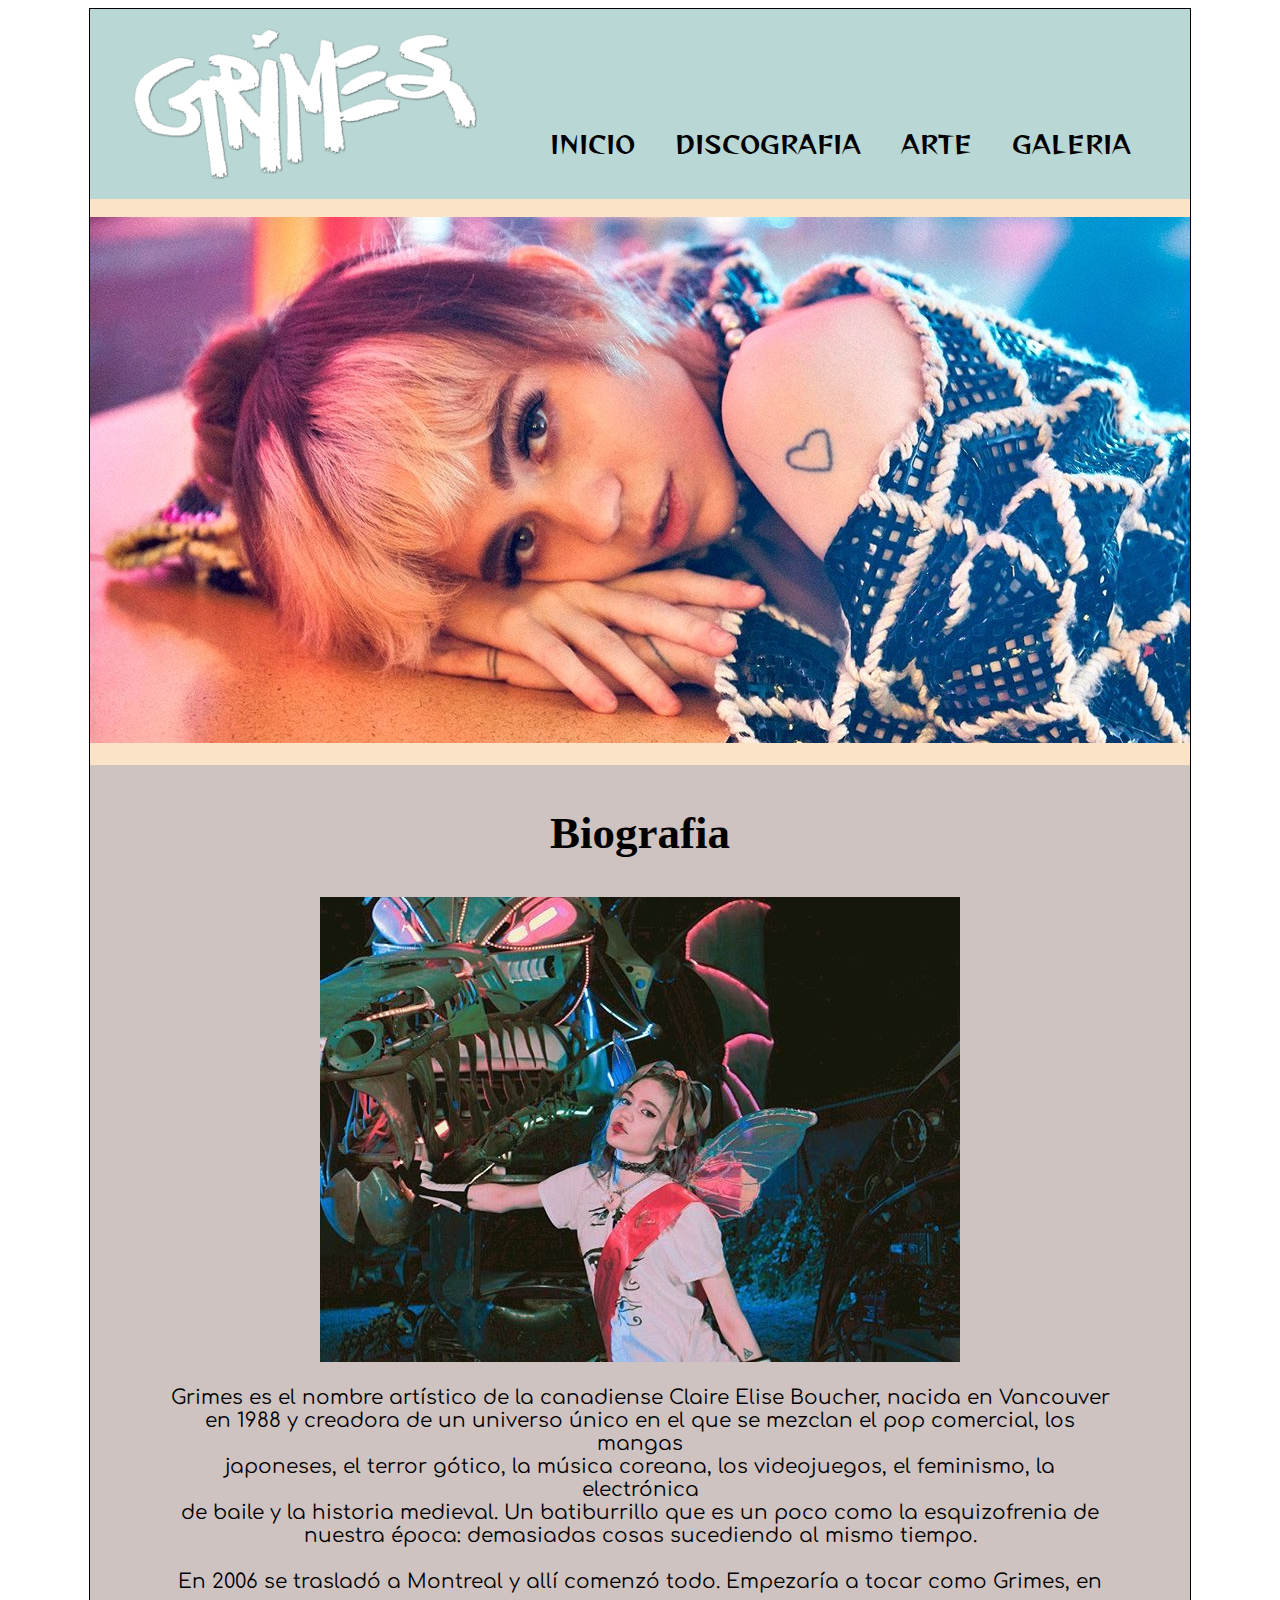
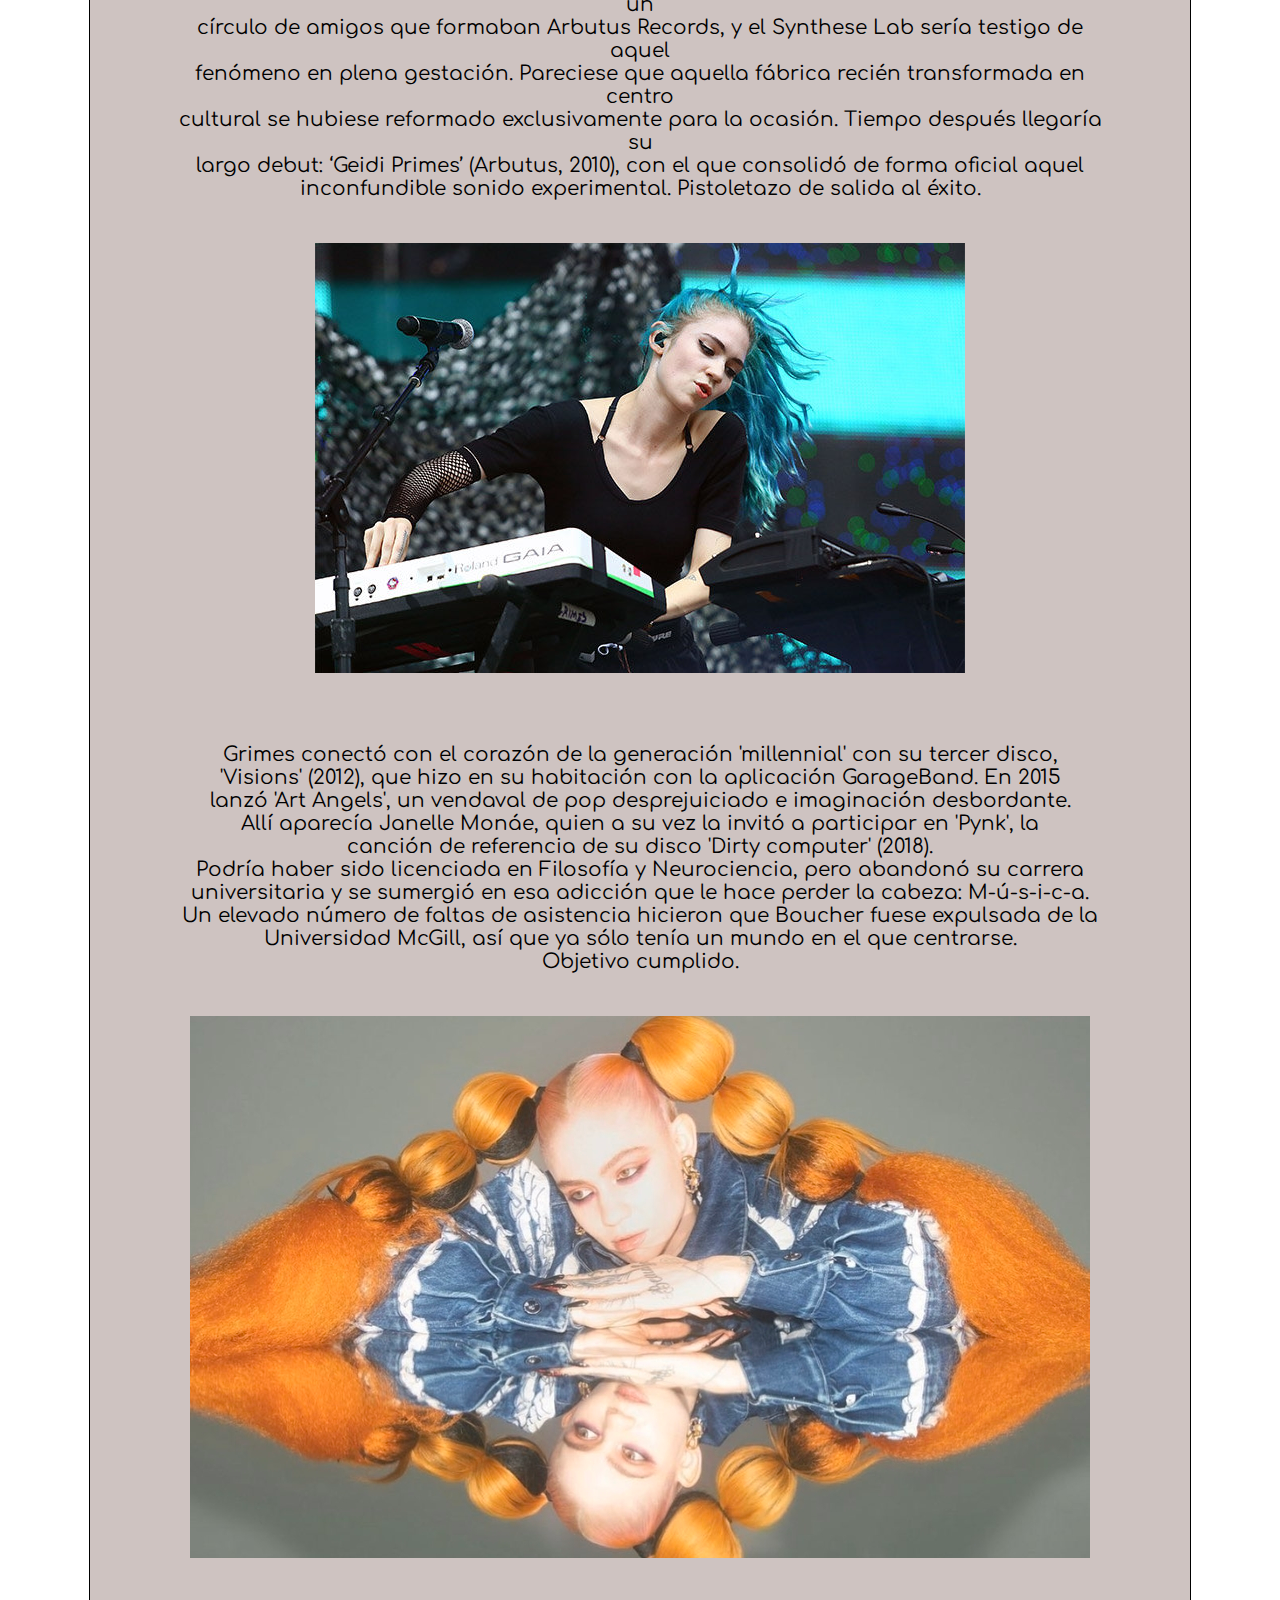
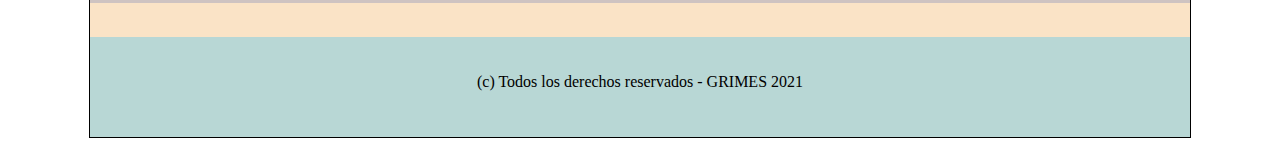
<file: index.html>
<!DOCTYPE html>
<html>
	<head>

		<title>GRIMES</title>
		<link rel="stylesheet" type="text/css" href="css/estilo.css">

		<link rel="preconnect" href="https://fonts.gstatic.com">
        <link href="https://fonts.googleapis.com/css2?family=Reggae+One&display=swap" rel="stylesheet">

        <link rel="preconnect" href="https://fonts.gstatic.com">
        <link href="https://fonts.googleapis.com/css2?family=Comfortaa:wght@300&display=swap" rel="stylesheet">
	</head>
	
	<body>
		<div id="principal">

			<div class="cabecera">
				
			<img id="logo" src="img/titulo.png">

				<div class="menu">
					<ul>
						<li><a href="index.html">INICIO</a></li>
						<li><a href="discografia.html">DISCOGRAFIA</a></li>
						<li><a href="arte.html">ARTE</a></li>
						<li><a href="galeria.html">GALERIA</a></li>
					</ul>
				</div>
	   </div>

            <br>
			
				<div>
					<img src="img/grimes2.jpg">
				</div>	
			
            <br>
			<div id="info">
				<div id="izq">
		    
						<h2 class="titulos_pag">Biografia</h2>
						<img src="img/grimesb3.jpg">				
					<p class="parrafos">
						Grimes es el nombre artístico de la canadiense Claire Elise Boucher, nacida en Vancouver<br> en 1988 y creadora de un universo único en el que se mezclan el pop comercial, los mangas<br> japoneses, el terror gótico, la música coreana, los videojuegos, el feminismo, la electrónica<br> de baile y la historia medieval. Un batiburrillo que es un poco como la esquizofrenia de <br> nuestra época: demasiadas cosas sucediendo al mismo tiempo.
						<br><br>
						En 2006 se trasladó a Montreal y allí comenzó todo. Empezaría a tocar como Grimes, en un <br>círculo de amigos que  formaban Arbutus Records, y el Synthese Lab sería testigo de aquel <br>fenómeno en plena gestación. Pareciese que aquella fábrica recién transformada en centro <br>cultural se hubiese reformado exclusivamente para la ocasión. Tiempo después llegaría su <br>largo debut: ‘Geidi Primes’ (Arbutus, 2010), con el que consolidó de forma oficial aquel <br> inconfundible sonido experimental. Pistoletazo de salida al éxito.
						<br><br>
					</p>
				        <div>
					        <img  src="img/grimesb4.jpg">
				        </div>	
			        <p class="parrafos">  
			            <br><br>
						Grimes conectó con el corazón de la generación 'millennial' con su tercer disco, <br> 'Visions' (2012), que hizo en su habitación con la aplicación GarageBand. En 2015<br> lanzó 'Art Angels', un vendaval de pop desprejuiciado e imaginación desbordante.<br> Allí aparecía Janelle Monáe, quien a su vez la invitó a participar en 'Pynk', la <br>canción de referencia de su disco 'Dirty computer' (2018).<br>
	                    Podría haber sido licenciada en Filosofía y Neurociencia, pero abandonó su carrera<br> universitaria y se sumergió en esa adicción que le hace perder la cabeza: M-ú-s-i-c-a.<br>
	                    Un elevado número de faltas de asistencia hicieron que Boucher fuese expulsada de la<br>Universidad McGill, así que ya sólo tenía un mundo en el que centrarse. <br> Objetivo cumplido.
						<br><br>
					</p>
				        <div>
					       <img  src="img/grimes5.jpg">
				        </div>	
			            <br><br>
                </div>
            </div>
			<br>
			<footer>
				<p>
					<br><br>
					(c) Todos los derechos reservados - GRIMES 2021 
				</p>
			</footer>		
		</div>
	</body>
</html>
</file>
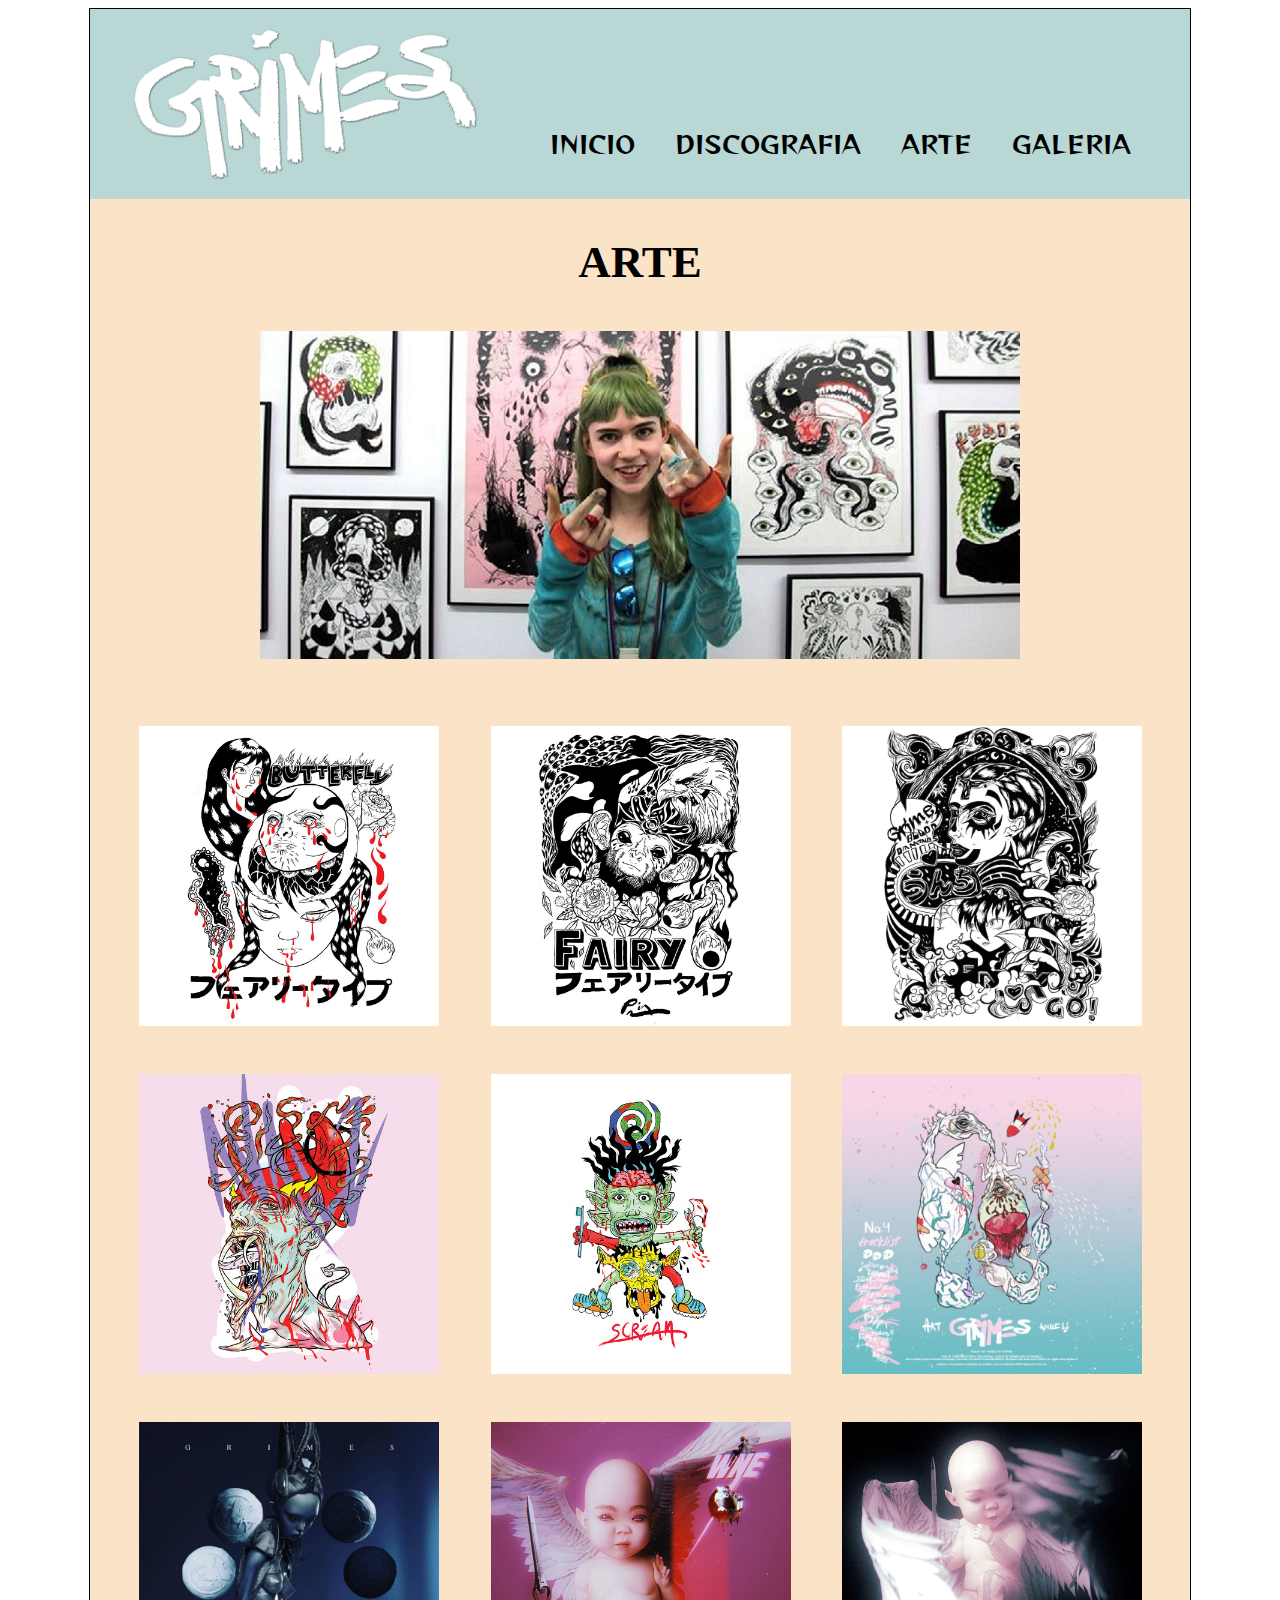
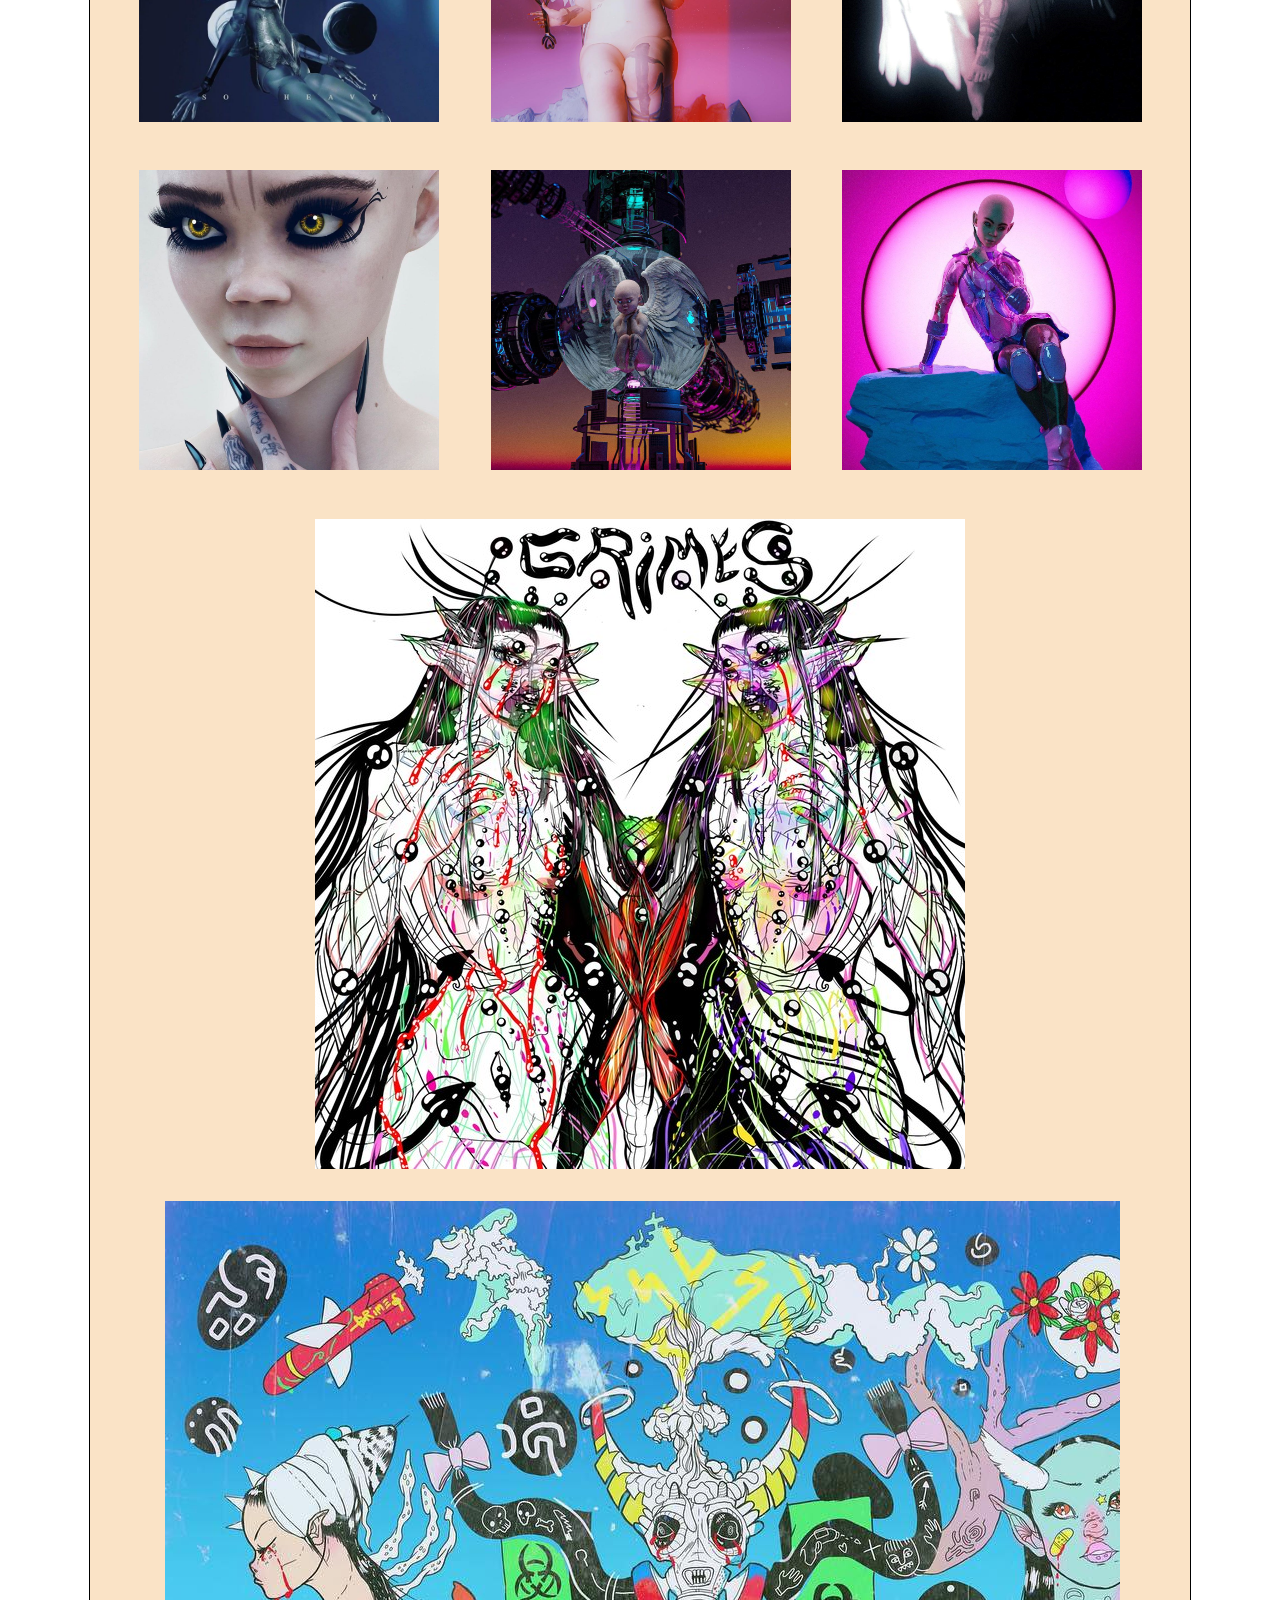
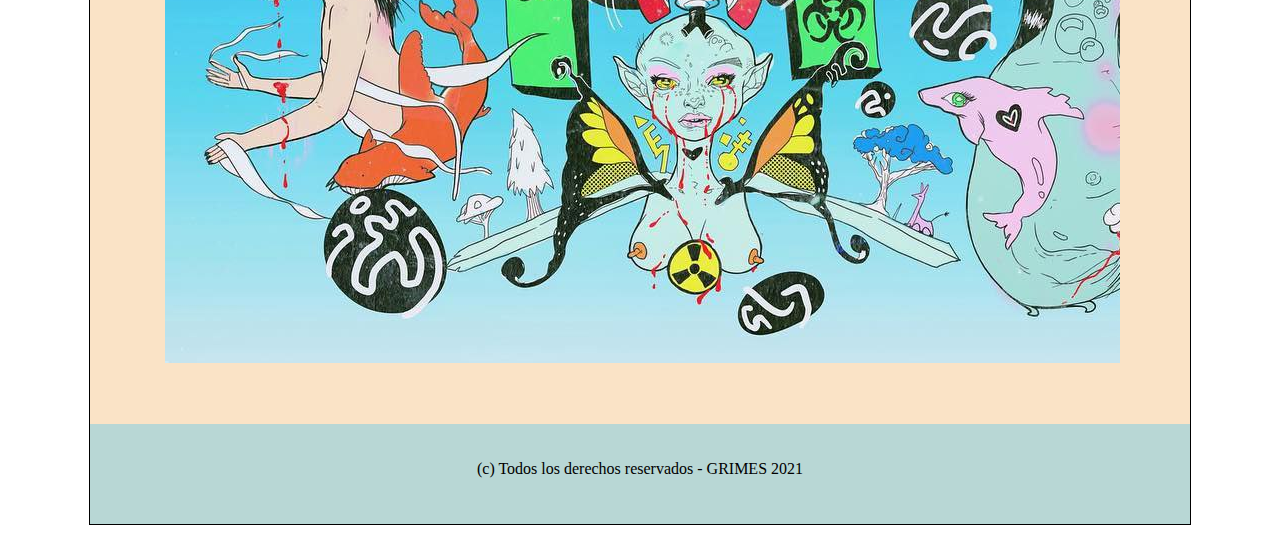
<file: arte.html>
<!DOCTYPE html>
<html>
	<head>

		<title>ARTE</title>

		<link rel="stylesheet" type="text/css" href="css/estilo.css">

		<link rel="preconnect" href="https://fonts.gstatic.com">
        <link href="https://fonts.googleapis.com/css2?family=Reggae+One&display=swap" rel="stylesheet">

        <link rel="preconnect" href="https://fonts.gstatic.com">
        <link href="https://fonts.googleapis.com/css2?family=Comfortaa:wght@300&display=swap" rel="stylesheet">

	</head>
	<body>
		<div id="principal">

			<div class="cabecera">
				
			<img id="logo" src="img/titulo.png">

				<div class="menu">
					<ul>
						<li><a href="index.html">INICIO</a></li>
						<li><a href="discografia.html">DISCOGRAFIA</a></li>
						<li><a href="arte.html">ARTE</a></li>
						<li><a href="galeria.html">GALERIA</a></li>
					</ul>
				</div>
	   </div>

<h2 class="titulos_pag">ARTE</h2>

			<div id="izq">
			 <img src="img/portadaarte.jpg">
		   </div>

			<br><br>

			<div class="contenedorart">
	           <div class="fila">

		           <div class="celda">
			          <img class="imagen" src="img/arte4.jpg">
		           </div>

		           <div class="celda">
	                  <img class="imagen" src="img/arte5.jpg">
	               </div>

	               <div class="celda">
	                  <img class="imagen" src="img/arte6.png">
	               </div>
	          </div>

	          <br><br>

	          <div class="fila">

		           <div class="celda">
			          <img class="imagen" src="img/arte3.jpg">
		           </div>

		           <div class="celda">
	                  <img class="imagen" src="img/arte11.jpg">	                  
	               </div>

	               <div class="celda">
	                  <img class="imagen" src="img/arte12.jpg">
	               </div>
	          </div>

	          <br><br>

	           <div class="fila">

		           <div class="celda">
			          <img class="imagen" src="img/arte13.jpg">
		           </div>

		           <div class="celda">
	                  <img class="imagen" src="img/arte15.jpg">	                  
	               </div>

	               <div class="celda">
	                  <img class="imagen" src="img/arte14.jpg">
	               </div>
	          </div>

	          <br><br>

	          <div class="fila">

		           <div class="celda">
			          <img class="imagen" src="img/arte20.jpg">
		           </div>

		           <div class="celda">
	                  <img class="imagen" src="img/arte21.jpg">	                  
	               </div>

	               <div class="celda">
	                  <img class="imagen" src="img/arte22.jpg">
	               </div>
	          </div>

	          <br><br>

	          <div id="izq">
			      <img src="img/arte7.jpeg">
		     </div>

		     <br>

		     <div id="izq">
			      <img src="img/arte23.jpg">
		     </div>
		   </div>

			<br>
			<footer>
				<p>
					<br><br>
					(c) Todos los derechos reservados - GRIMES 2021 
				</p>
			</footer>		
		</div>
	</body>
</html>
</file>
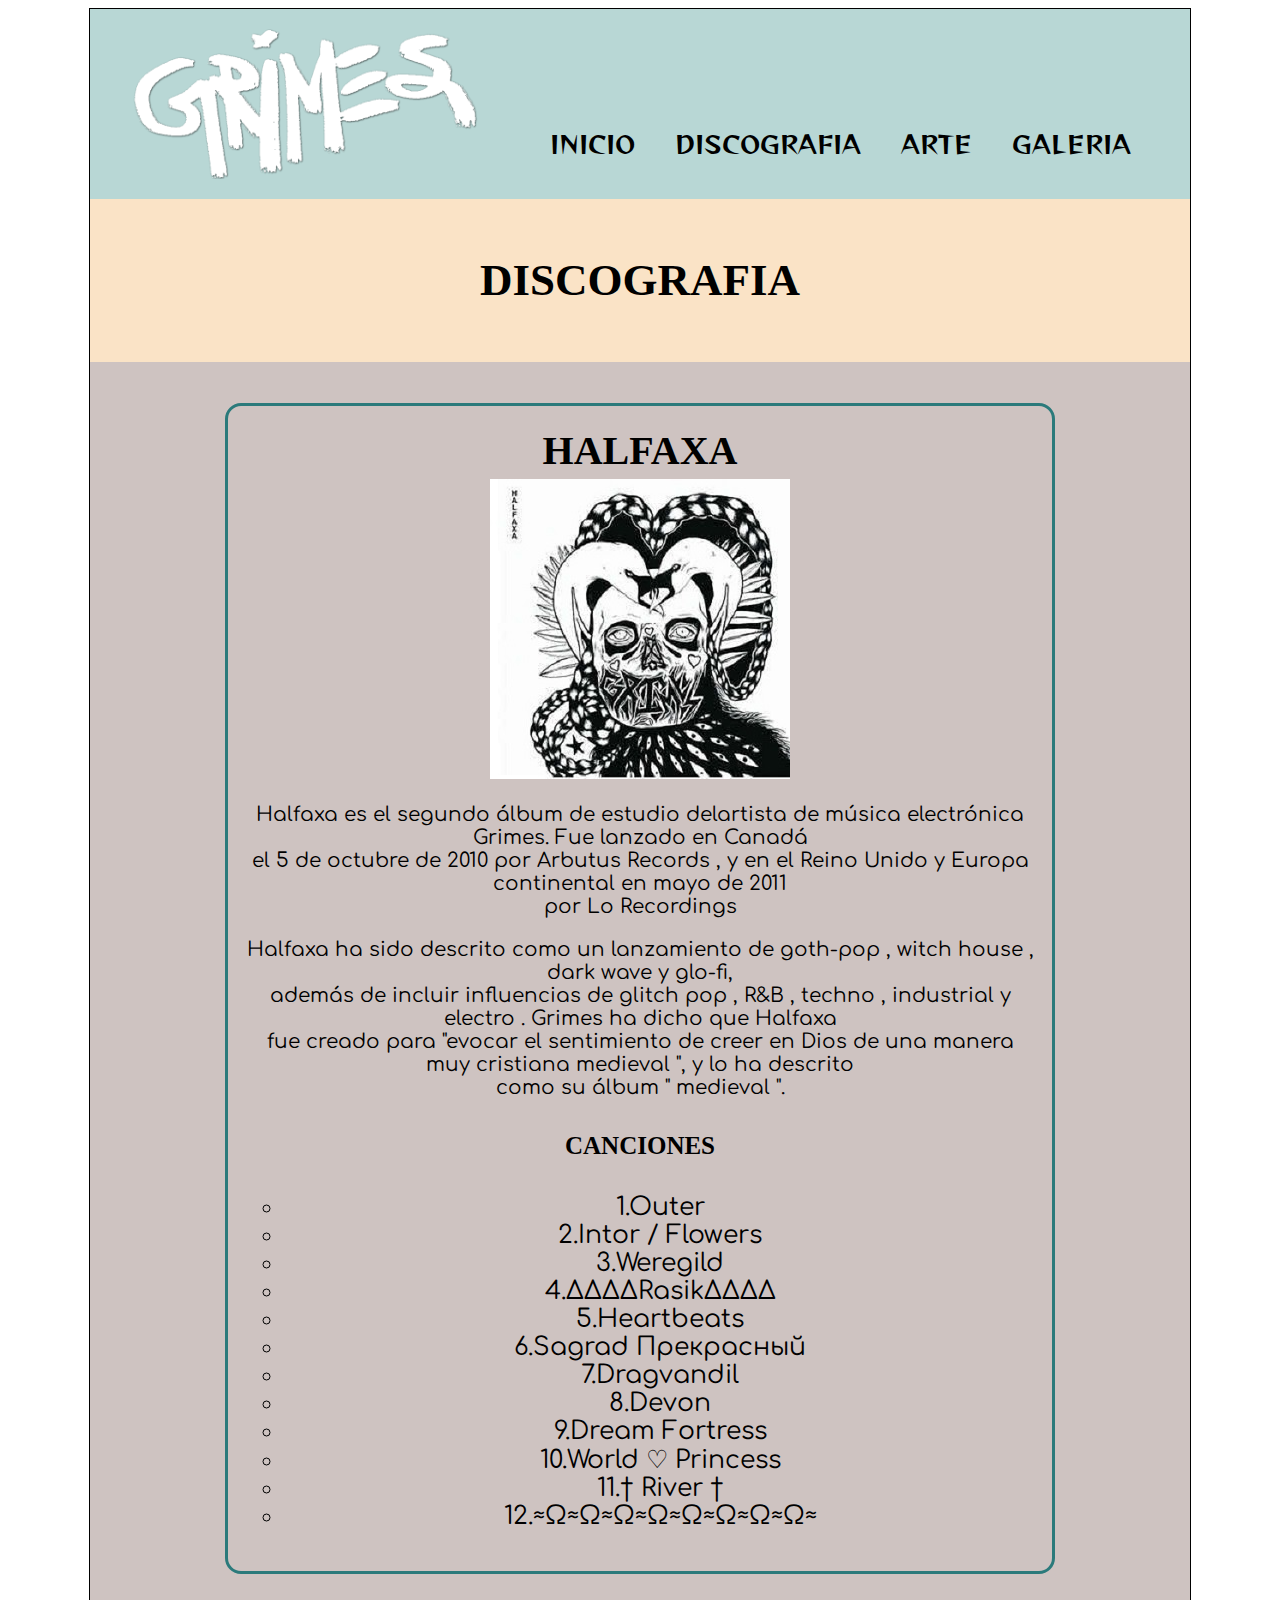
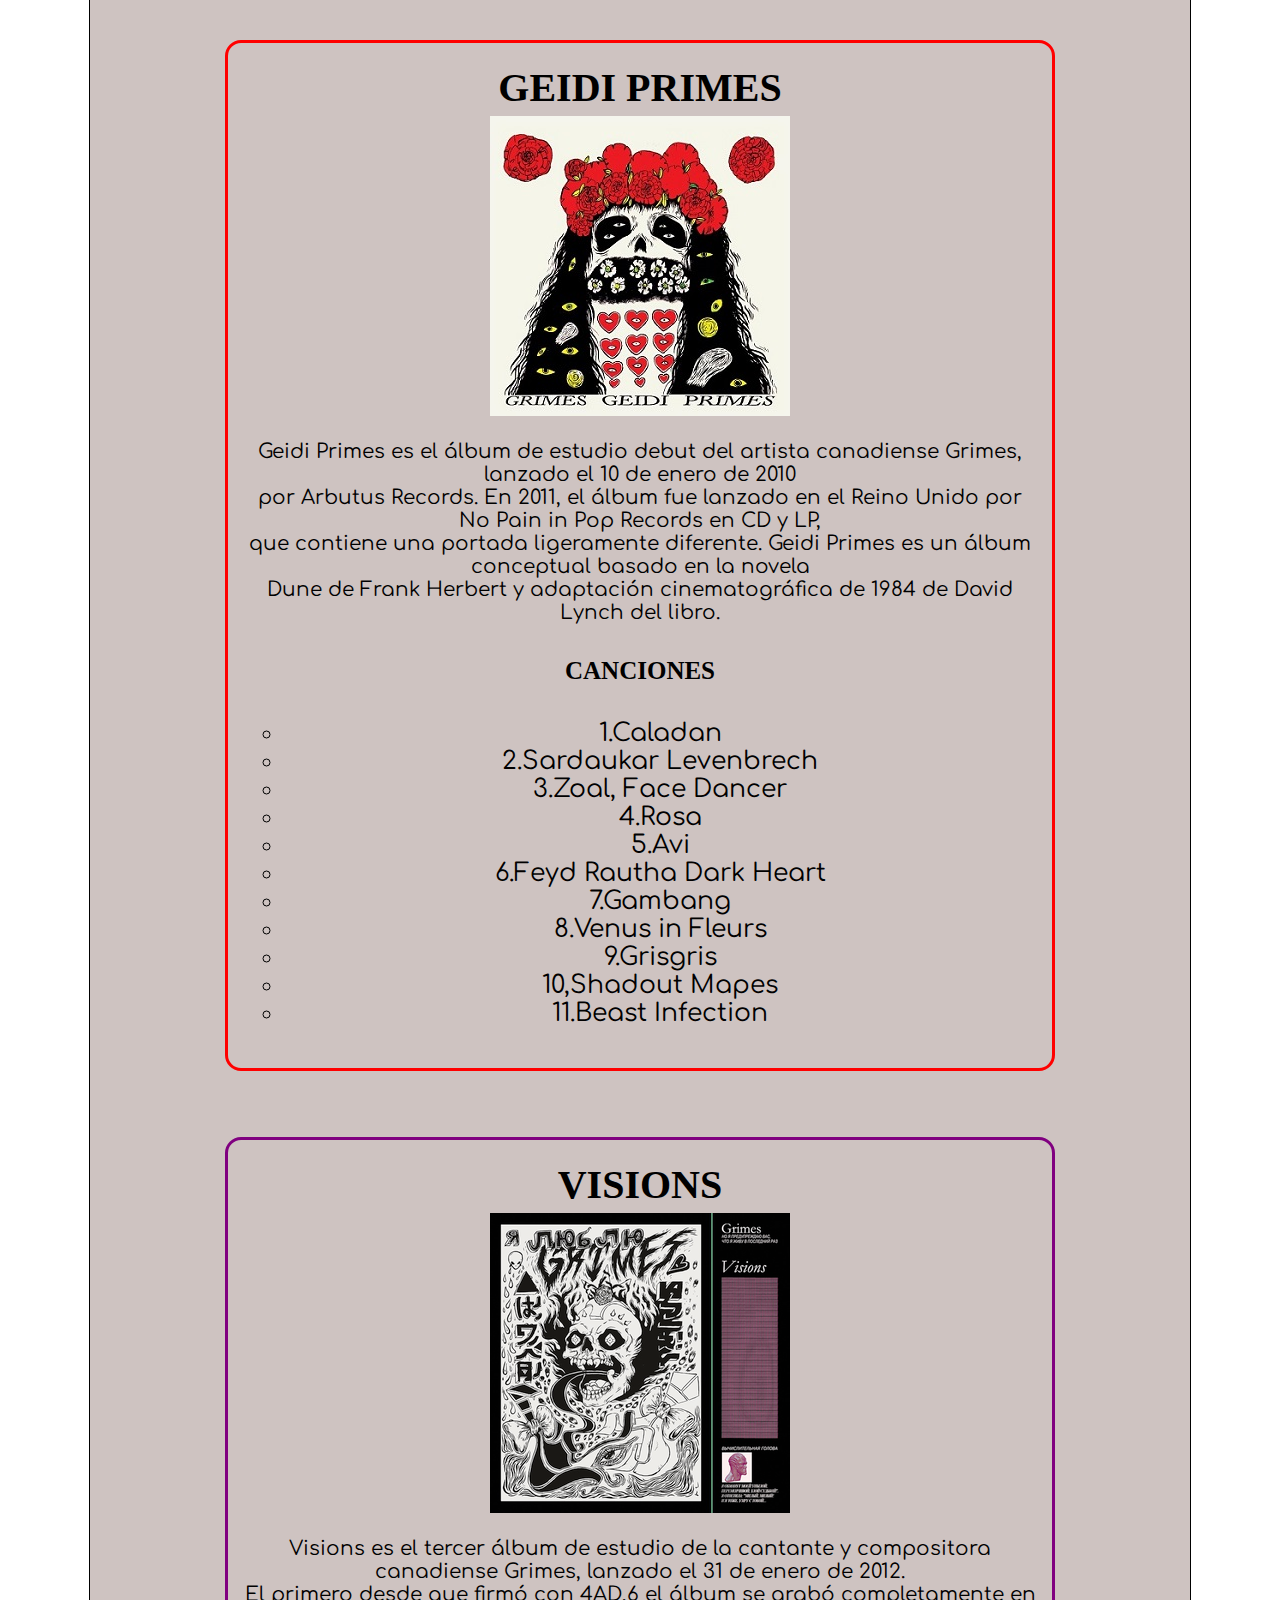
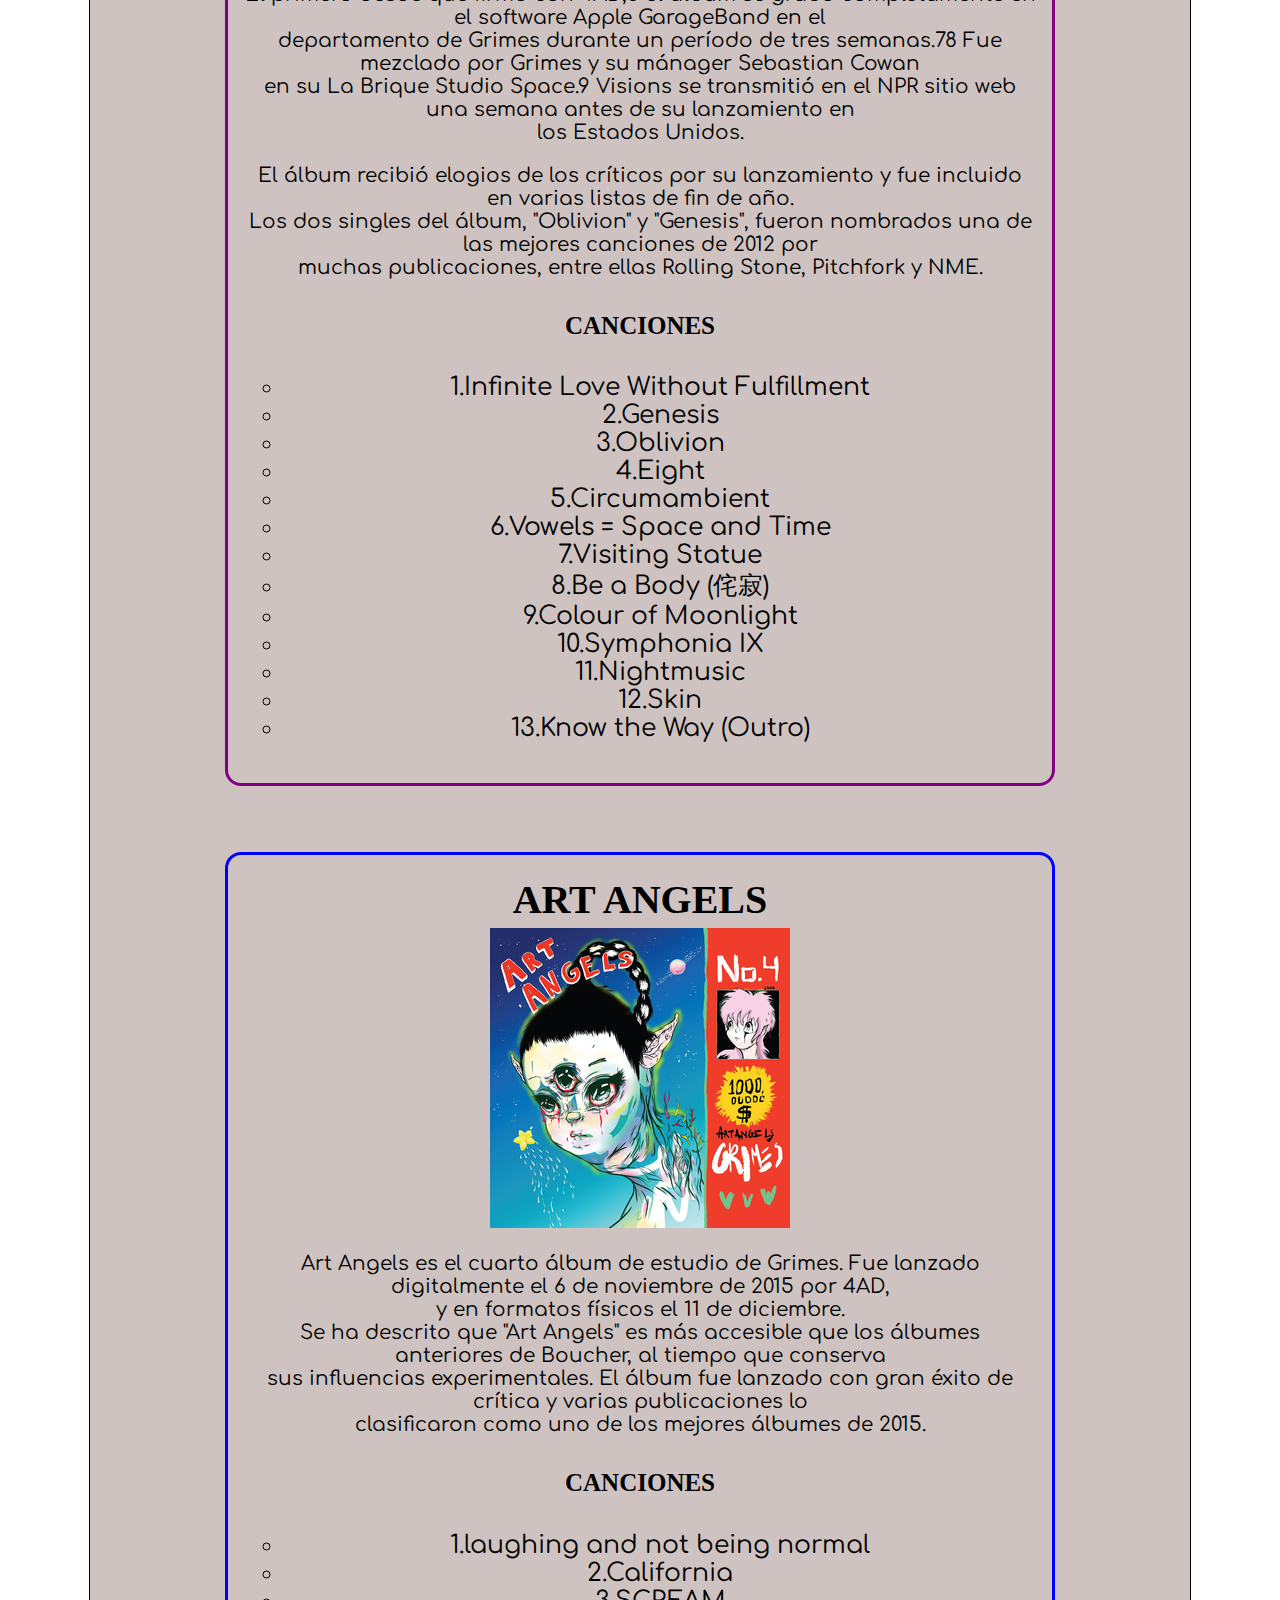
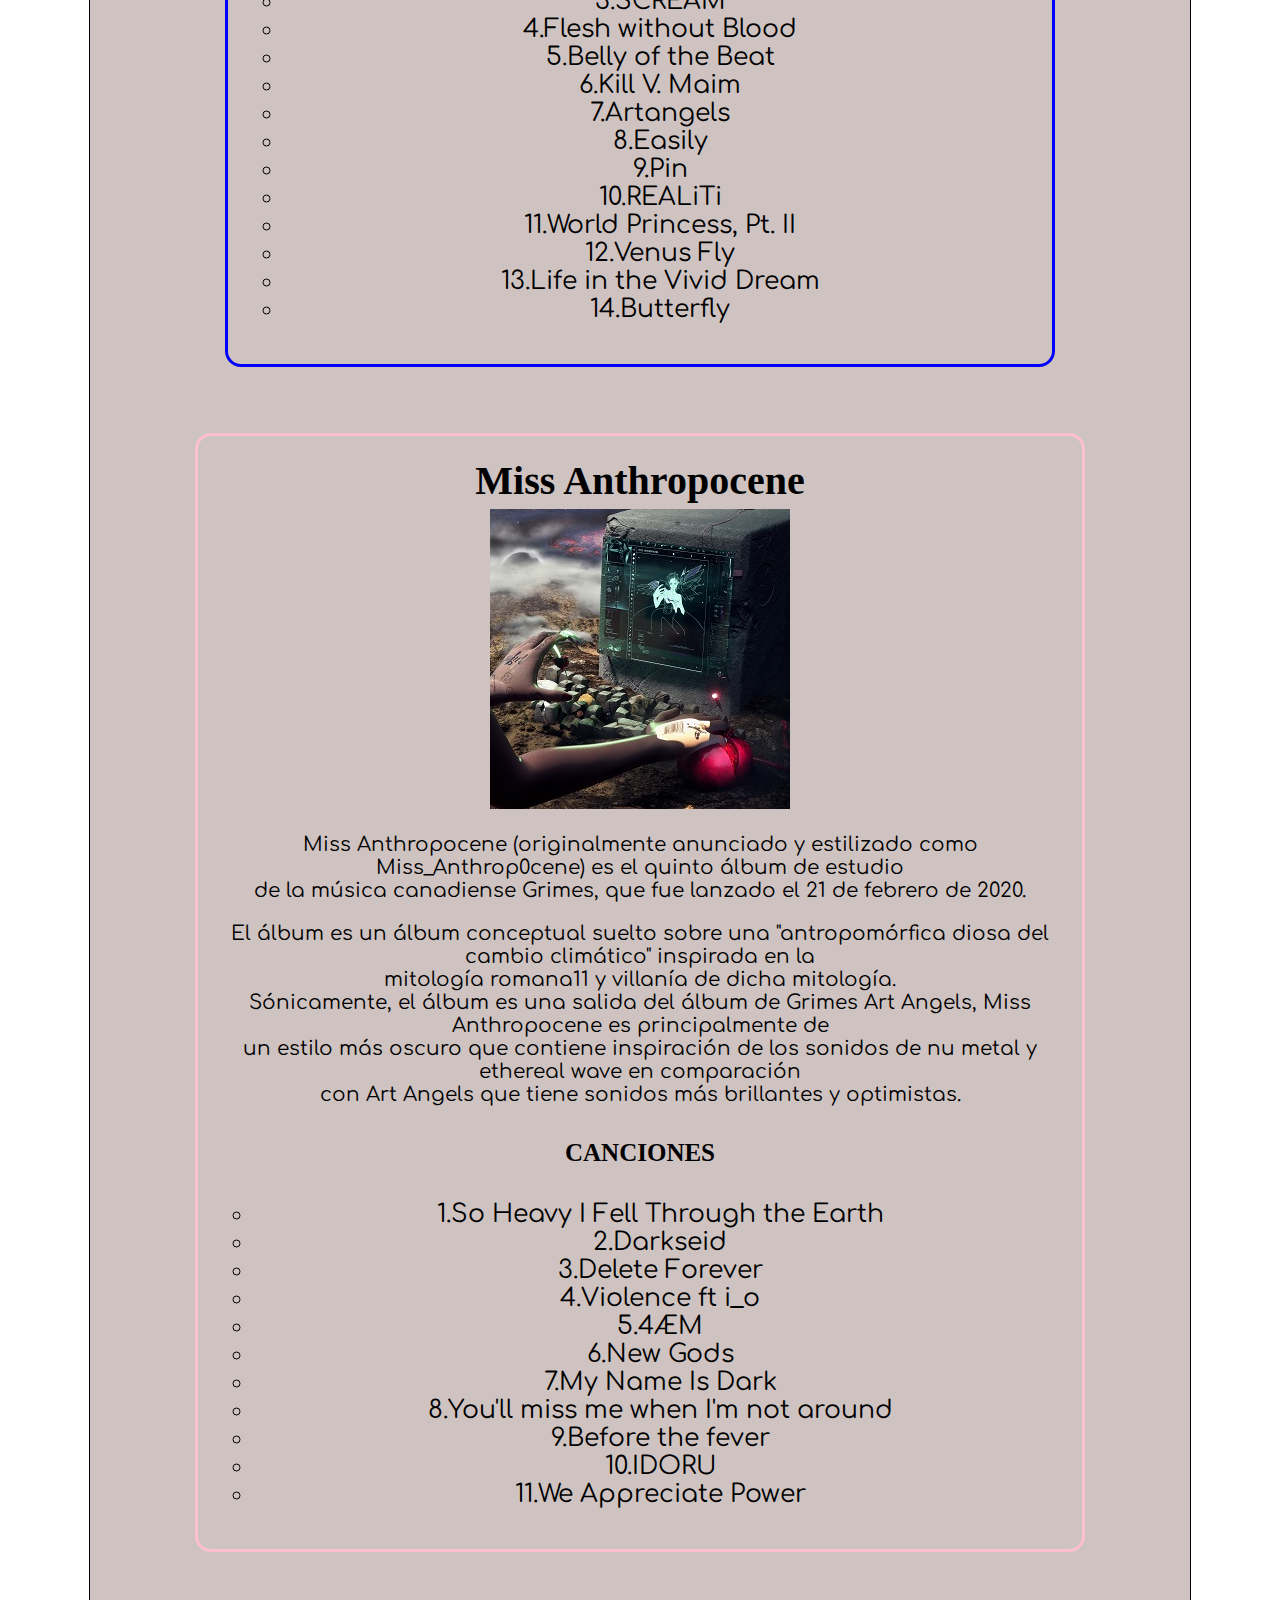
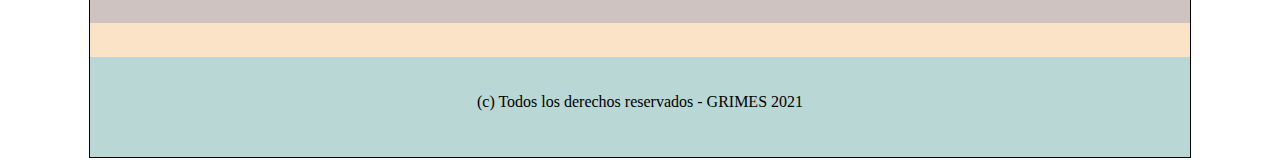
<file: discografia.html>
<!DOCTYPE html>
<html>
	<head>
		<title>DISCOGRAFIA</title>
		<link rel="stylesheet" type="text/css" href="css/estilo.css">

		<link rel="preconnect" href="https://fonts.gstatic.com">
        <link href="https://fonts.googleapis.com/css2?family=Reggae+One&display=swap" rel="stylesheet">

        <link rel="preconnect" href="https://fonts.gstatic.com">
        <link href="https://fonts.googleapis.com/css2?family=Comfortaa:wght@300&display=swap" rel="stylesheet">

	</head>

	<body>
		<div id="principal">

			<div class="cabecera">
				
			<img id="logo" src="img/titulo.png">

				<div class="menu">
					<ul>
						<li><a href="index.html">INICIO</a></li>
						<li><a href="discografia.html">DISCOGRAFIA</a></li>
						<li><a href="arte.html">ARTE</a></li>
						<li><a href="galeria.html">GALERIA</a></li>
					</ul>
				</div>
	   </div>

            <br>

            <h2 class="titulos_pag">DISCOGRAFIA</h2>

            <br>
			<div id="info">
				<div id="izq">
					   
<br> <br>

<div id="margenhalfaxa">
<h2 class="subs">HALFAXA</h2>

<img class="imgalbumes"  src="img/halfaxa.jpg">

<P class="parrafos">
	Halfaxa es el segundo álbum de estudio delartista de música electrónica Grimes. Fue lanzado en Canadá <br>
	el 5 de octubre de 2010 por Arbutus Records , y en el Reino Unido y Europa continental en mayo de 2011 <br>
	por Lo Recordings 
</P>

<p class="parrafos" >Halfaxa ha sido descrito como un lanzamiento de goth-pop , witch house , dark wave y glo-fi, <br> además de incluir influencias de glitch pop , R&B , techno , industrial y electro . Grimes ha dicho que Halfaxa <br>
 fue creado para "evocar el sentimiento de creer en Dios de una manera muy cristiana medieval ", y lo ha descrito <br>
  como su álbum " medieval ".
</p>

<h4 class="titulo_canciones">CANCIONES</h4>

<ul class="lista_canciones">
    <li type="circle">1.Outer</li>
    <li type="circle">2.Intor / Flowers</li>
    <li type="circle">3.Weregild</li>
    <li type="circle">4.∆∆∆∆Rasik∆∆∆∆</li>
    <li type="circle">5.Heartbeats</li>
    <li type="circle">6.Sagrad Прекрасный</li>
    <li type="circle">7.Dragvandil</li>
    <li type="circle">8.Devon</li>
    <li type="circle">9.Dream Fortress</li>
    <li type="circle">10.World ♡ Princess</li>
    <li type="circle">11.† River †</li>
    <li type="circle">12.≈Ω≈Ω≈Ω≈Ω≈Ω≈Ω≈Ω≈Ω≈</li>
</ul>
</div>

<br><br>

<div id="margengeidiprimes">
<h2 class="subs">GEIDI PRIMES</h2>

<img class="imgalbumes" src="img/geidi_primes.jpg">

<p class="parrafos">
	Geidi Primes es el álbum de estudio debut del artista canadiense Grimes, lanzado el 10 de enero de 2010 <br>
	 por Arbutus Records. En 2011, el álbum fue lanzado en el Reino Unido por No Pain in Pop Records en CD y LP, <br>
	 que contiene una portada ligeramente diferente. Geidi Primes es un álbum conceptual basado en la novela <br>
	 Dune de Frank Herbert y adaptación cinematográfica de 1984 de David Lynch del libro.
</p>

<h4 class="titulo_canciones">CANCIONES</h4>

<ul class="lista_canciones">
   <li type="circle">1.Caladan</li>
   <li type="circle">2.Sardaukar Levenbrech</li>
   <li type="circle">3.Zoal, Face Dancer</li>
   <li type="circle">4.Rosa</li>
   <li type="circle">5.Avi</li>
   <li type="circle">6.Feyd Rautha Dark Heart</li>
   <li type="circle">7.Gambang</li>
   <li type="circle">8.Venus in Fleurs</li>
   <li type="circle">9.Grisgris</li>
   <li type="circle">10,Shadout Mapes</li>
   <li type="circle">11.Beast Infection</li>
</ul>
</div>

<br><br>

<div id="margenvisions">
<h2 class="subs">VISIONS</h2>

<img class="imgalbumes" src="img/visions.png">

<p class="parrafos">
	Visions es el tercer álbum de estudio de la cantante y compositora canadiense Grimes, lanzado el 31 de enero de 2012.<br> El primero desde que firmó con 4AD,6​ el álbum se grabó completamente en el software Apple GarageBand en el <br>departamento de Grimes durante un período de tres semanas.7​8​ Fue mezclado por Grimes y su mánager Sebastian Cowan<br> en su La Brique Studio Space.9​ Visions se transmitió en el NPR sitio web una semana antes de su lanzamiento en <br>
	 los Estados Unidos.
</p>
<p class="parrafos">
	El álbum recibió elogios de los críticos por su lanzamiento y fue incluido en varias listas de fin de año. <br>
	 Los dos singles del álbum, "Oblivion" y "Genesis", fueron nombrados una de las mejores canciones de 2012 por <br>muchas publicaciones, entre ellas Rolling Stone, Pitchfork y NME.
</p>

<h4 class="titulo_canciones">CANCIONES</h4>

<ul class="lista_canciones">
	<li type="circle">1.Infinite Love Without Fulfillment</li>
	<li type="circle">2.Genesis</li>
	<li type="circle">3.Oblivion</li>
	<li type="circle">4.Eight</li>
	<li type="circle">5.Circumambient</li>
    <li type="circle">6.Vowels = Space and Time</li>
    <li type="circle">7.Visiting Statue</li>
	<li type="circle">8.Be a Body (侘寂)</li>
	<li type="circle">9.Colour of Moonlight</li>
	<li type="circle">10.Symphonia IX </li>
	<li type="circle">11.Nightmusic</li>
    <li type="circle">12.Skin</li>
    <li type="circle">13.Know the Way (Outro)</li>
</ul>
</div>

<br><br>

<div id="margenartangels">
<h2 class="subs">ART ANGELS</h2>

<img class="imgalbumes" src="img/art_angels.png">

<P class="parrafos">
	Art Angels es el cuarto álbum de estudio de Grimes. Fue lanzado digitalmente el 6 de noviembre de 2015 por 4AD,<br>
	 y en formatos físicos el 11 de diciembre.<br>
    Se ha descrito que "Art Angels" es más accesible que los álbumes anteriores de Boucher, al tiempo que conserva <br>
    sus influencias experimentales. El álbum fue lanzado con gran éxito de crítica y varias publicaciones lo <br> clasificaron como uno de los mejores álbumes de 2015.
</P>

<h4 class="titulo_canciones">CANCIONES</h4>

<ul class="lista_canciones">
	<li type="circle">1.laughing and not being normal</li>
	<li type="circle">2.California</li>
	<li type="circle">3.SCREAM</li>
	<li type="circle">4.Flesh without Blood</li>
	<li type="circle">5.Belly of the Beat</li>
	<li type="circle">6.Kill V. Maim</li>
	<li type="circle">7.Artangels</li>
	<li type="circle">8.Easily</li>
	<li type="circle">9.Pin</li>
	<li type="circle">10.REALiTi</li>
	<li type="circle">11.World Princess, Pt. II</li>
	<li type="circle">12.Venus Fly</li>
	<li type="circle">13.Life in the Vivid Dream</li>
	<li type="circle">14.Butterfly</li>
</ul>
</div>

<br><br>

<div id="margenmiss">
<h2 class="subs">Miss Anthropocene</h2>

<img class="imgalbumes" src="img/miss_anthropocene.jpg">

<p class="parrafos">
	Miss Anthropocene (originalmente anunciado y estilizado como Miss_Anthrop0cene) es el quinto álbum de estudio <br>
	 de la música canadiense Grimes, que fue lanzado el 21 de febrero de 2020.
</p>
<p class="parrafos">
	El álbum es un álbum conceptual suelto sobre una "antropomórfica diosa del cambio climático" inspirada en la <br> mitología romana11​ y villanía de dicha mitología.<br>
	Sónicamente, el álbum es una salida del álbum de Grimes Art Angels, Miss Anthropocene es principalmente de <br>
	 un estilo más oscuro que contiene inspiración de los sonidos de nu metal y ethereal wave en comparación<br>
	  con Art Angels que tiene sonidos más brillantes y optimistas.
</p>

<h4 class="titulo_canciones">CANCIONES</h4>

<ul class="lista_canciones">
	<li type="circle">1.So Heavy I Fell Through the Earth</li>
	<li type="circle">2.Darkseid</li>
	<li type="circle">3.Delete Forever</li>
	<li type="circle">4.Violence ft i_o</li>
	<li type="circle">5.4ÆM</li>
	<li type="circle">6.New Gods</li>
	<li type="circle">7.My Name Is Dark</li>
	<li type="circle">8.You'll miss me when I'm not around</li>
	<li type="circle">9.Before the fever</li>
	<li type="circle">10.IDORU</li>
	<li type="circle">11.We Appreciate Power</li>
</ul>
</div>

<br><br>

				</div>
			</div>
			<br>
			<footer>
				<p>
					<br><br>
					(c) Todos los derechos reservados - GRIMES 2021 
				</p>
			</footer>		
		</div>
	</body>
</html>
</file>
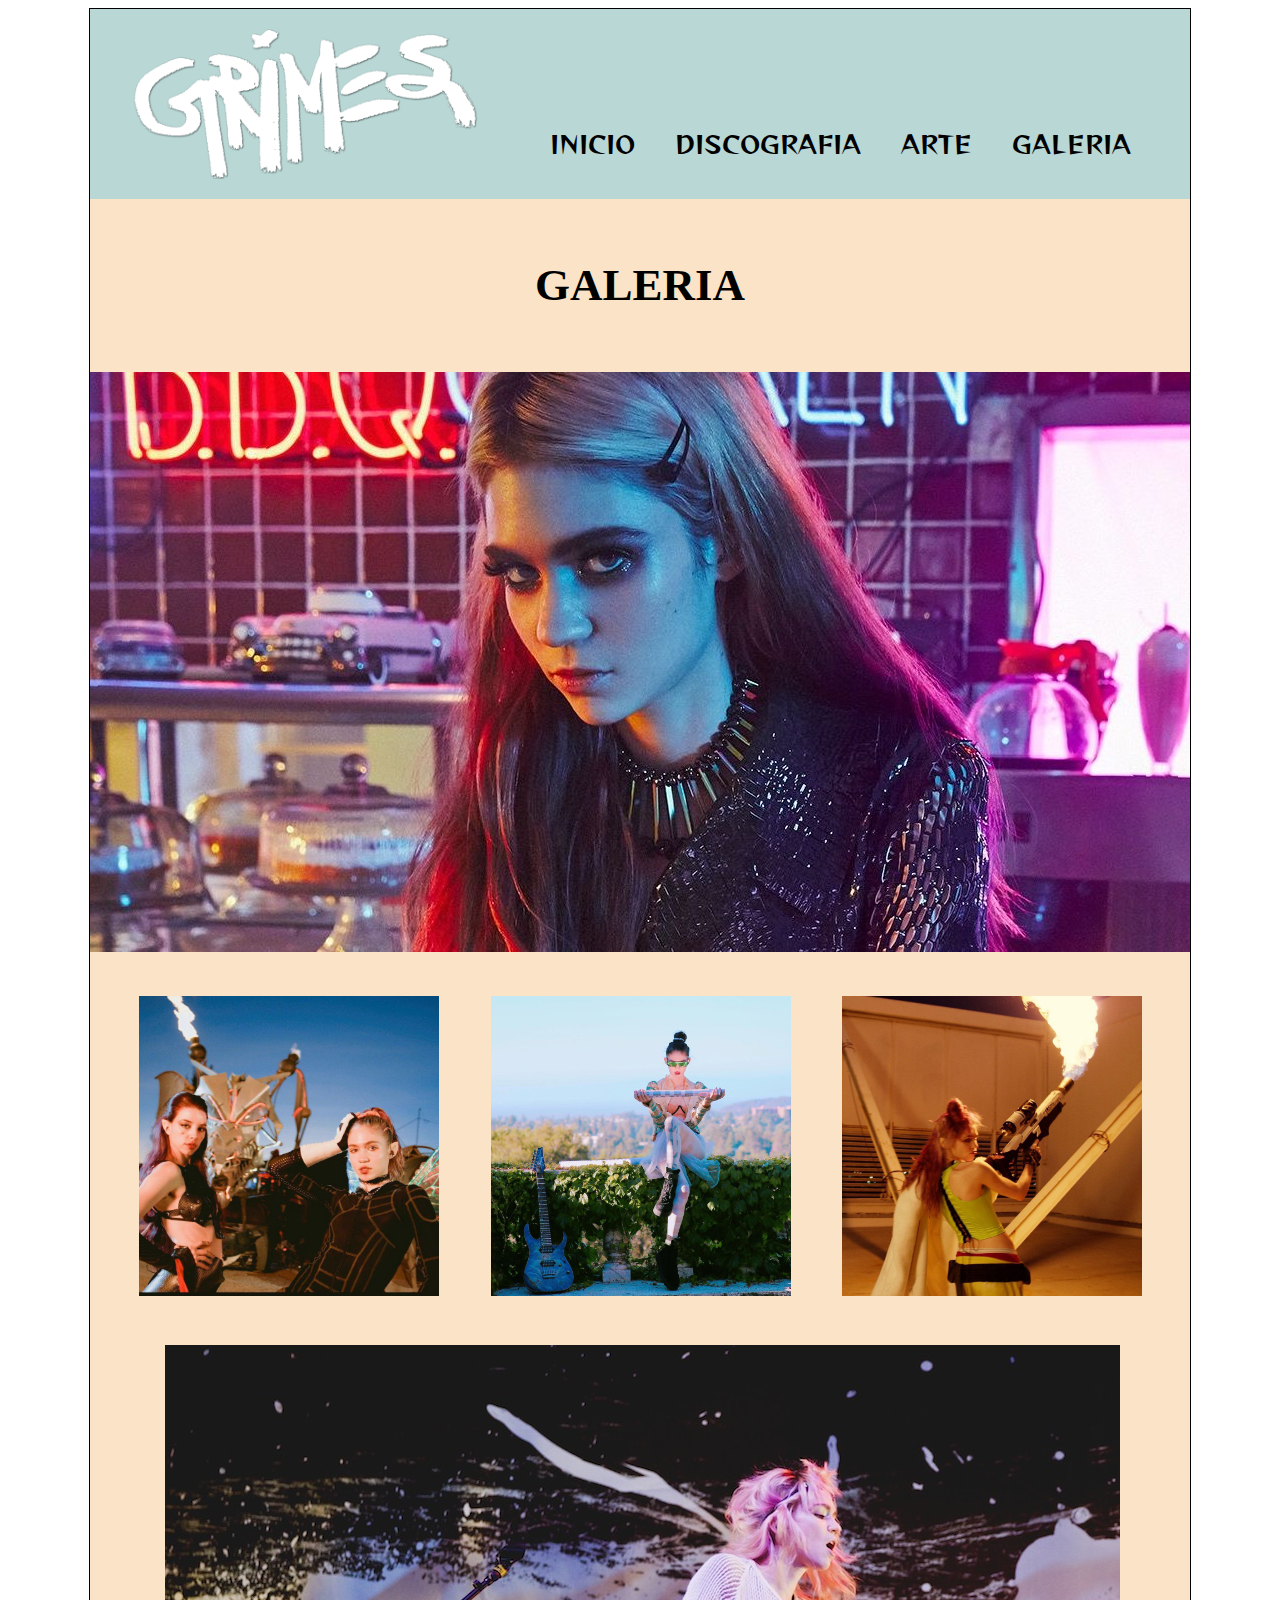
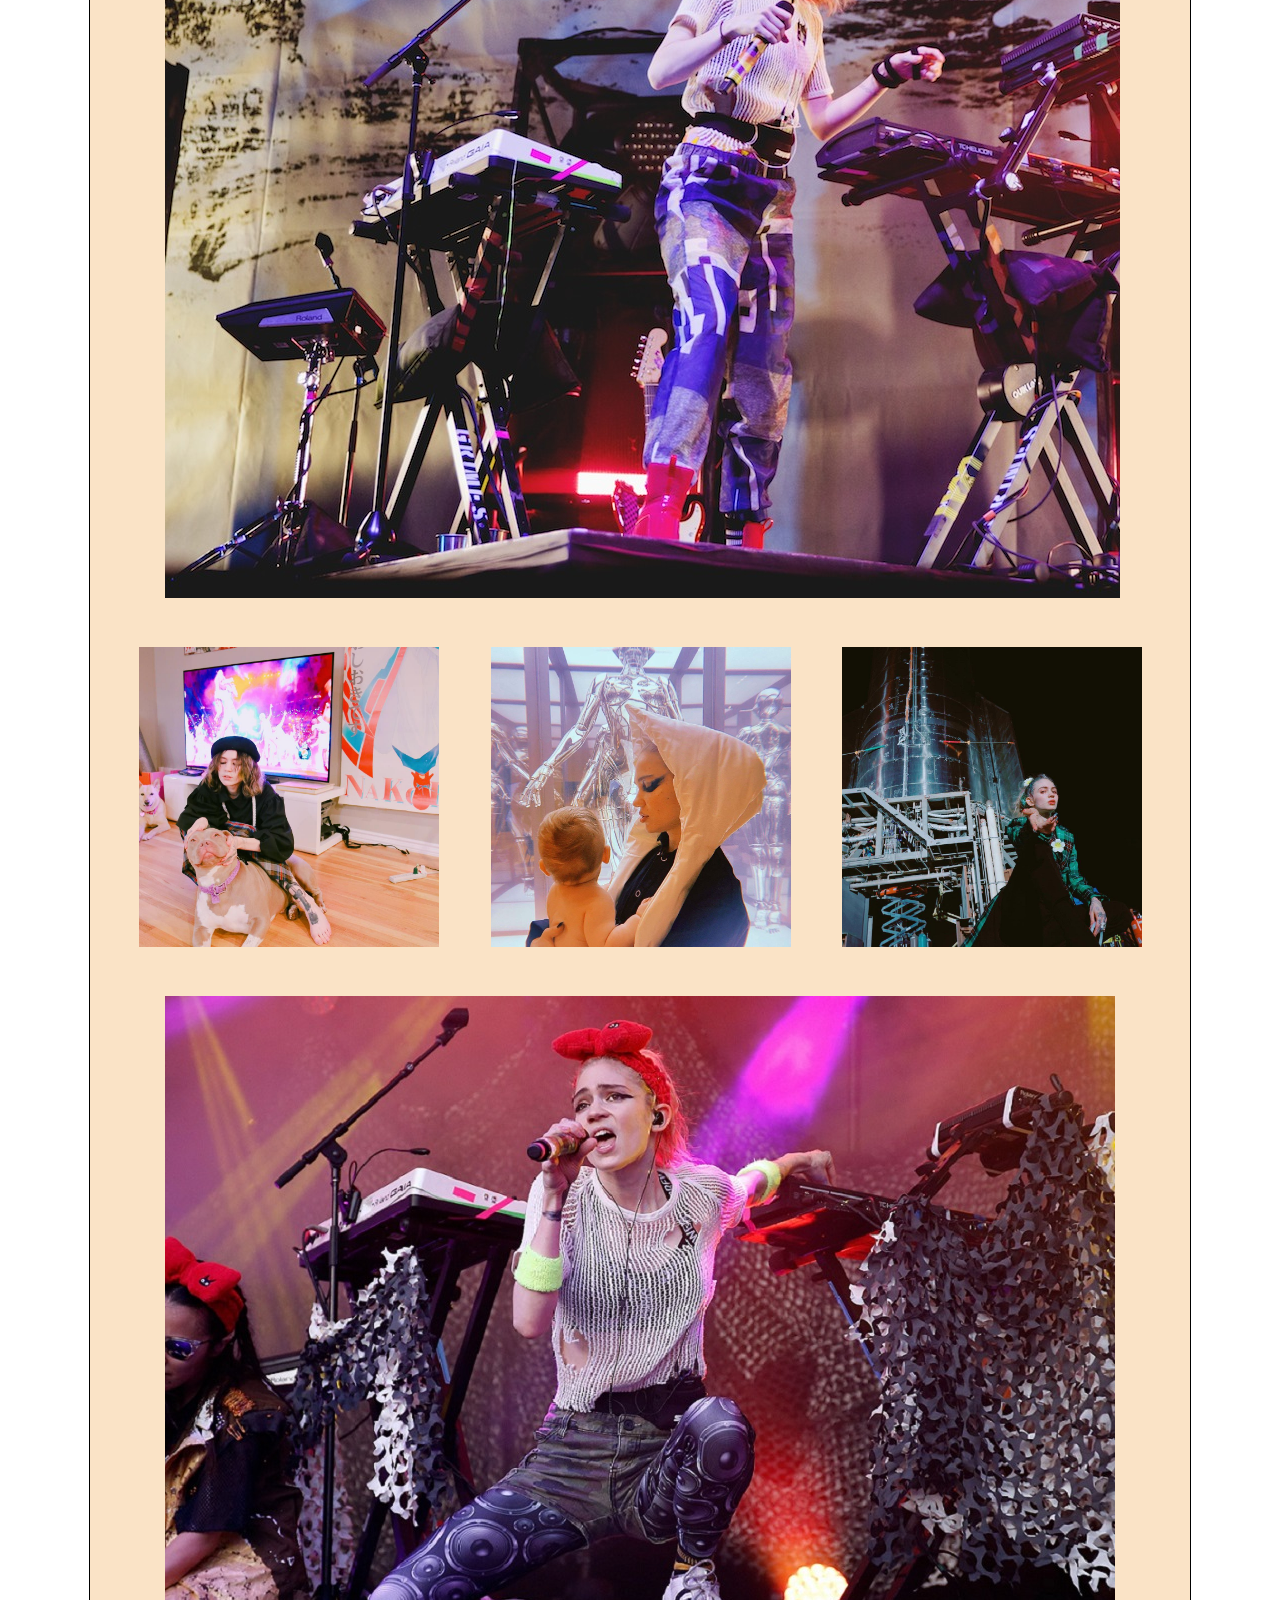
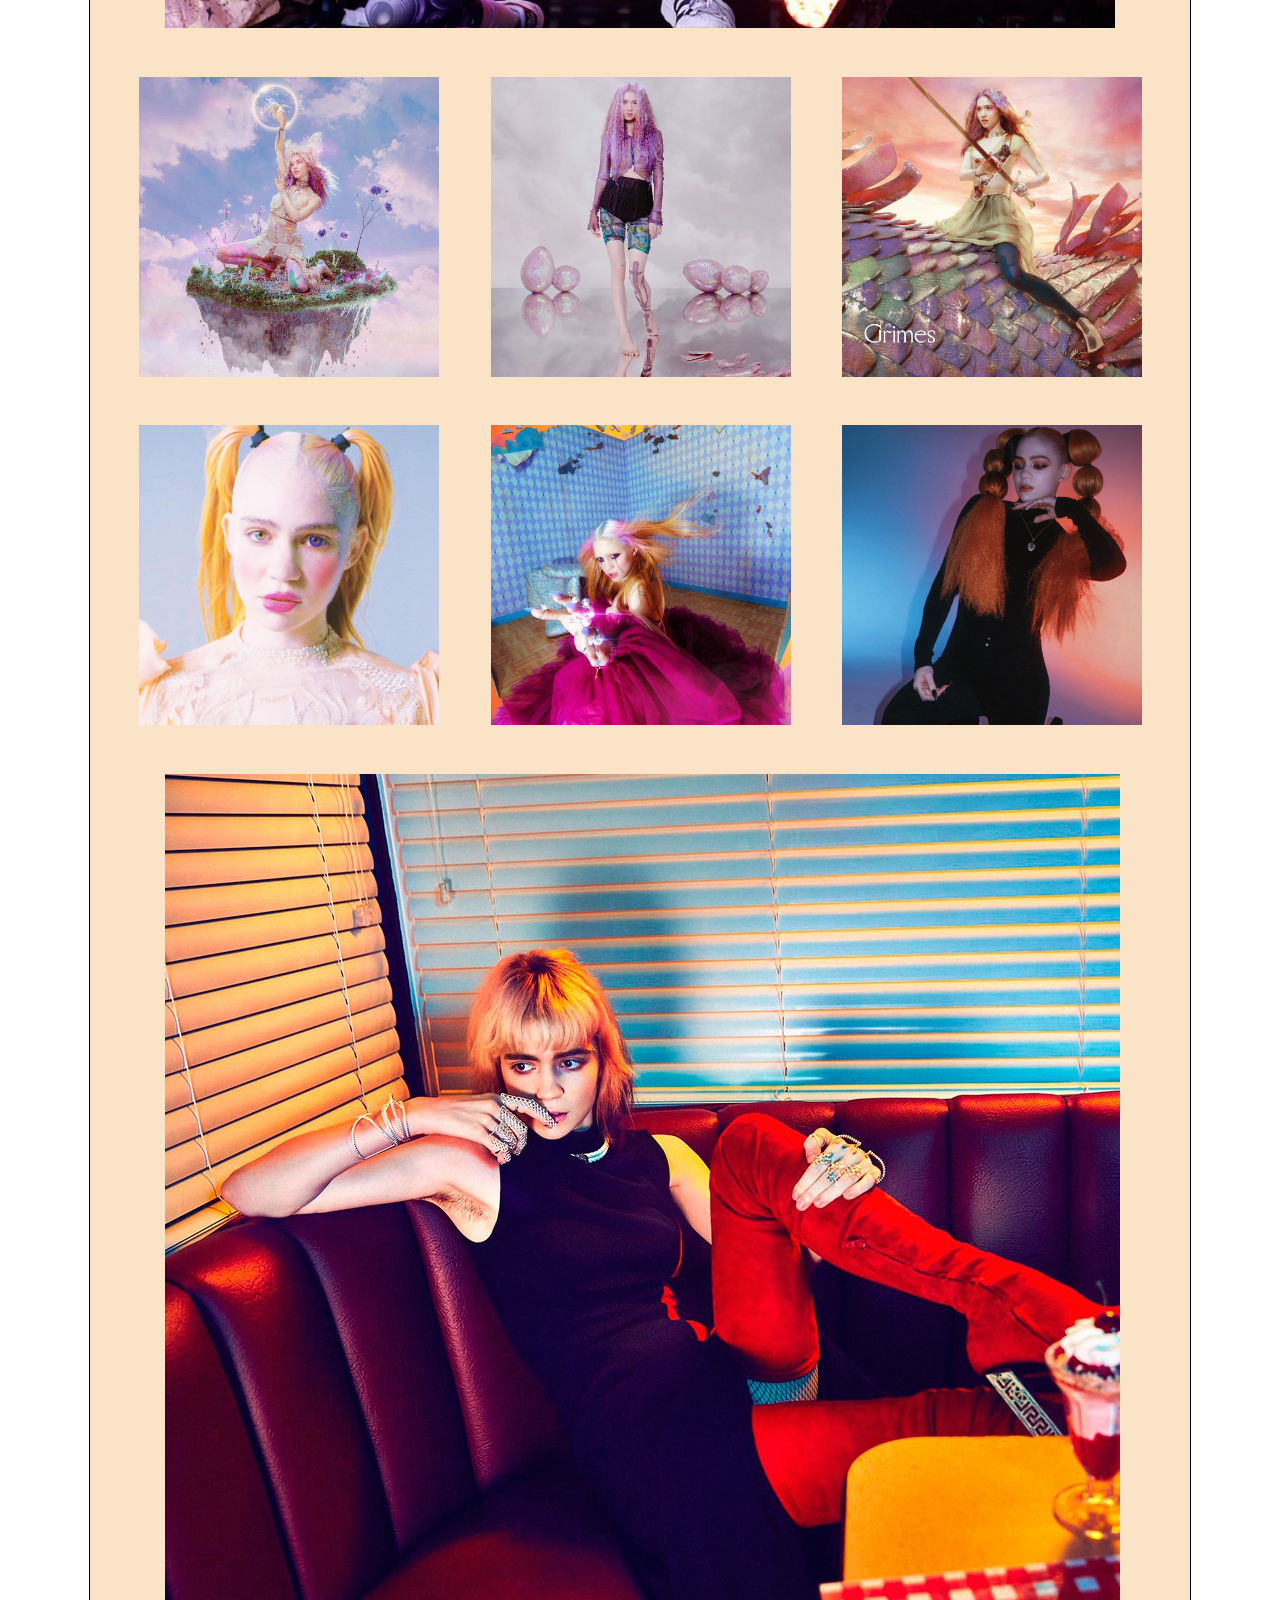
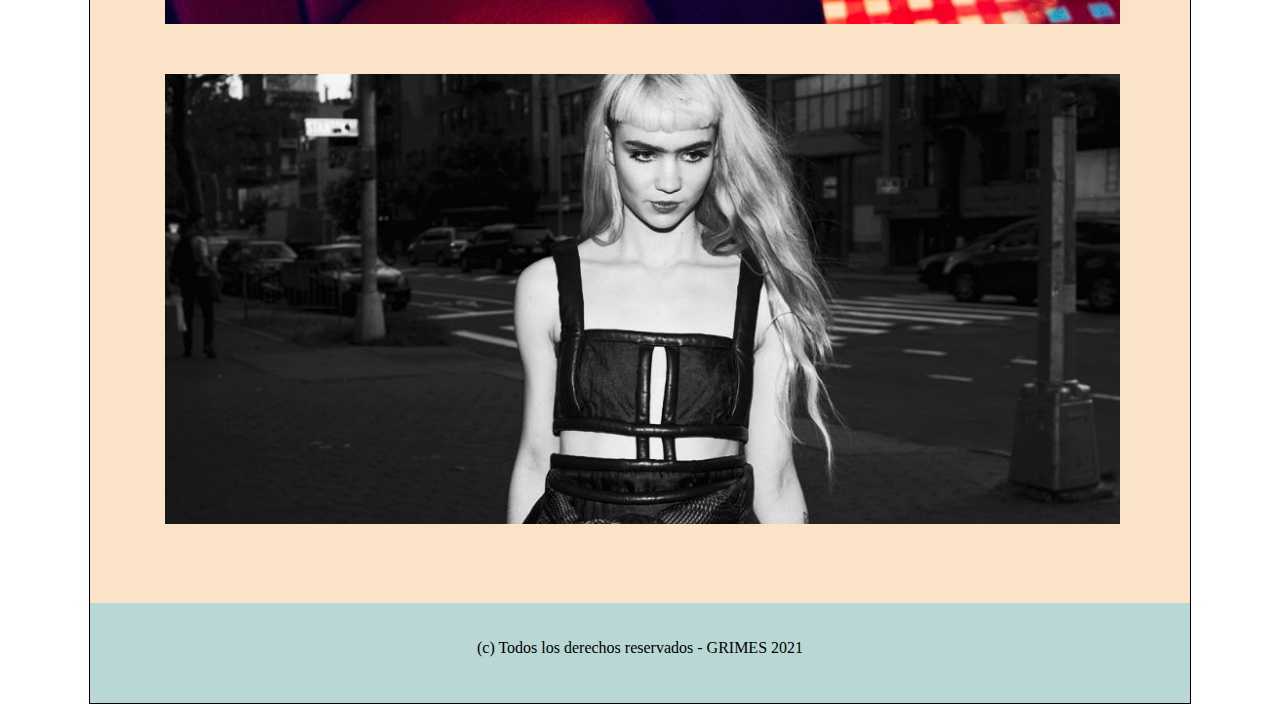
<file: galeria.html>
<!DOCTYPE html>
<html>
	<head>

		<title>GALERIA</title>

		<link rel="stylesheet" type="text/css" href="css/estilo.css">

        <link rel="preconnect" href="https://fonts.gstatic.com">
        <link href="https://fonts.googleapis.com/css2?family=Reggae+One&display=swap" rel="stylesheet">

        <link rel="preconnect" href="https://fonts.gstatic.com">
        <link href="https://fonts.googleapis.com/css2?family=Comfortaa:wght@300&display=swap" rel="stylesheet">

	</head>
	<body>
		<div id="principal">

			<div class="cabecera">
				
			<img id="logo" src="img/titulo.png">

				<div class="menu">
					<ul>
						<li><a href="index.html">INICIO</a></li>
						<li><a href="discografia.html">DISCOGRAFIA</a></li>
						<li><a href="arte.html">ARTE</a></li>
						<li><a href="galeria.html">GALERIA</a></li>
					</ul>
				</div>
	   </div>           

	    <br>
			
			<div id="izq">
			 <h2 class="titulos_pag">GALERIA</h2>
		    </div>

		    <br>

		    <div>
			  <img src="img/grimesb1.jpeg">
		    </div>	
			
            <br>

			<div class="contenedorart">
	           <div class="fila">

		           <div class="celda">
			          <img class="imagen" src="img/grimes30.jpg">
		           </div>

		           <div class="celda">
	                  <img class="imagen" src="img/grimes31.jpg">
	               </div>

	               <div class="celda">
	                  <img class="imagen" src="img/grimes33.jpg">
	               </div>
	          </div>

	          <br><br>

	           <div id="izq">
			      <img src="img/grimes56.jpg">
		      </div>

		      <br><br>

	          <div class="fila">

		          <div class="celda">
			          <img class="imagen" src="img/grimes34.jpg">
		           </div>

		           <div class="celda">
	                  <img class="imagen" src="img/grimes35.jpg">
	               </div>

	               <div class="celda">
	                  <img class="imagen" src="img/grimes36.jpg">
	               </div>
	          </div>

	          <br><br>

	           <div id="izq">
			      <img src="img/grimes57.jpg">
		      </div>

		      <br><br>

	           <div class="fila">

		          <div class="celda">
			          <img class="imagen" src="img/grimes37.jpg">
		           </div>

		           <div class="celda">
	                  <img class="imagen" src="img/grimes38.jpg">
	               </div>

	               <div class="celda">
	                  <img class="imagen" src="img/grimes39.jpg">
	               </div>
	          </div>

	          <br><br>

	          <div class="fila">

		           <div class="celda">
			          <img class="imagen" src="img/grimes40.jpg">
		           </div>

		           <div class="celda">
	                  <img class="imagen" src="img/grimes41.jpg">
	               </div>

	               <div class="celda">
	                  <img class="imagen" src="img/grimes42.jpg">
	               </div>
	          </div>

	          <br><br>

	          <div id="izq">
			      <img src="img/grimes50.jpg">
		     </div>

	          <br><br>

	          <div id="izq">
			      <img src="img/grimes52.jpg">
		     </div>

		     <br>
		   </div>

			<br>
			<footer>
				<p>
					<br><br>
					(c) Todos los derechos reservados - GRIMES 2021 
				</p>
			</footer>		
		</div>
	</body>
</html>
</file>
<file: css/estilo.css>
body
{
	background-image: url(https://png.pngtree.com/thumb_back/fw800/background/20201027/pngtree-abstract-backgrounds-abstract-paintings-brush-strokes-colorful-abstracts-beautiful-abstract-grunge-image_441204.jpg);
}

#principal{
	width: 1100px;
	height: auto; overflow: hidden;
	border: 1px solid #000;
	margin: auto;
    background: #FAE3C6;
}

.cabecera
{
	width: 1100px;
	height: 190px;
	background: #B8D7D5;
}

#logo{
	width: 350px;
	height: 150px;
	float: left; 
	font-family: sans-serif;
	margin-top: 20px;
	padding-left: 40px;
}

.titulo{
	margin-top: 20px;
	margin-left: 20px;
	font-size: 30px;
}

.menu{
	width: 700px;
	height: 50px;
	float: right;
	margin-top: 100px;	
}

.menu ul li{
	list-style: none;
	float: left;
	height: 50px;
}

.menu ul li a{
	text-decoration: none;
	padding: 15px 20px;
	color: #000; 
	font-family: 'Reggae One', cursive;
	font-size: 25px;
}

.menu ul li a:hover{
	background: #fff;
	color: #006699;
	transition: background 1s, color 1s;
}

.titulos_pag
{
	text-align: center;
	font-size: 45px;
}

#slide
{
	margin-top: -5px;
	width: 1000px;
	height: 400px;
	text-align: center;
	margin: auto;
}

.portada
{
	height: 400px;
	width: 1000px;

}

#categorias{
	width: 1000px;
	height: auto; overflow: hidden;
	margin-top: 15px;
}

#info{
	width: 1100px;
	height: auto; 
	overflow: hidden;
	margin-top: 10px;  
	margin: auto;
	background: #CEC3C1;
}

#izq{
	width: 950px;
	height: auto; 
	overflow: hidden;
	padding: 5px; 
	text-align: center;
	margin: auto;
} 

footer{
	width: 1100px;
	height: 100px;
	text-align: center;
	background: #B8D7D5;
}

#footer p{
	width: 500px;
}

.parrafos
{
	font-size: 20px;
	font-family: 'Comfortaa', cursive;

}

.subs
{
  color: black;
  text-align: center;
  font-size: 40px;
  margin-bottom: 5px;
  margin-top: 5px;
}

.lista_canciones
{
    font-family: 'Comfortaa', cursive;
    text-align: center;
    font-size: 25px;

}

.titulo_canciones
{
	text-align: center;
	font-size: 25px;
}

#margenhalfaxa
{
    padding: 1em;
    border-style: solid;
    border-radius: 1em;
    border-width: 3px;
    border-color: #2B7A7B;
    margin-left: 60px;
    margin-right: 60px;
    margin-bottom: 30px;

}

#margengeidiprimes
{
    padding: 1em;
    border-style: solid;
    border-radius: 1em;
    border-width: 3px;
    border-color: red;
    margin-left: 60px;
    margin-right: 60px;
    margin-bottom: 30px;
}

#margenvisions
{
    padding: 1em;
    border-style: solid;
    border-radius: 1em;
    border-width: 3px;
    border-color: purple;
    margin-left: 60px;
    margin-right: 60px;
    margin-bottom: 30px;
}

#margenartangels
{
  padding: 1em;
    border-style: solid;
    border-radius: 1em;
    border-width: 3px;
    border-color: blue;
    margin-left: 60px;
    margin-right: 60px;
    margin-bottom: 30px;
}

#margenmiss
{
  padding: 1em;
    border-style: solid;
    border-radius: 1em;
    border-width: 3px;
    border-color: pink;
    margin-left: 30px;
    margin-right: 30px;
    margin-bottom: 30px;
}

.contenedorart
{
  border-color: transparent;
  border-width: 2px;
  border-style: solid;
  padding: 1em;
}
.fila
{
  border-width: 2px;
  border-style: solid;
  border-color: transparent;
}
.imagen
{
  width: 300px;
  height: 300px;
  margin-left: auto;
  margin-right: auto;
  display: block;
}
.celda
{
  border-color: transparent;
  border-width: 2px;
  border-style: solid;
  width: 333px;
  display: inline-block;
  margin: auto;
  margin-left: 1%;
  border-radius: 1em;

}
</file>
